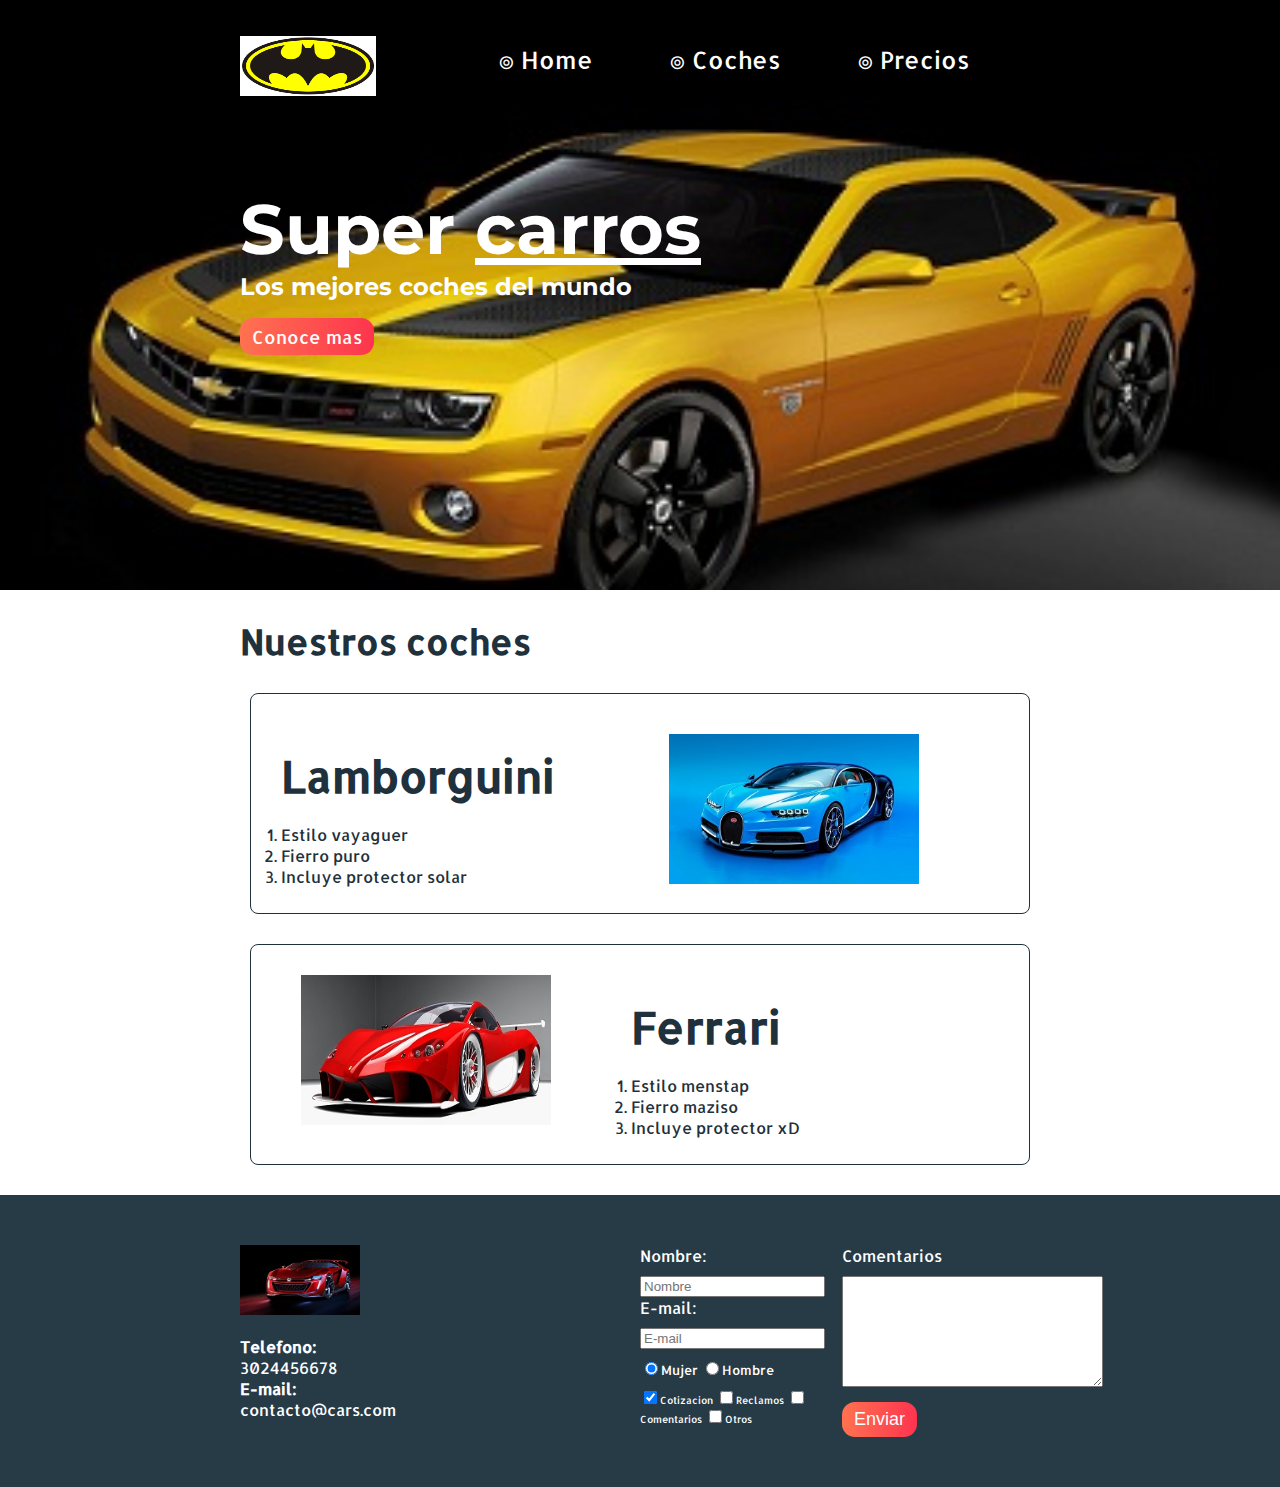
<file: index.html>
<!DOCTYPE html>
<html>
	<head>
	<meta charset="utf-8"/>
	<link href='https://fonts.googleapis.com/css?family=Montserrat:400,700' rel='stylesheet' type='text/css'>
	<link href='https://fonts.googleapis.com/css?family=Allerta' rel='stylesheet' type='text/css'>
		<title>Pagina index</title>
		<link rel="stylesheet" href="css/car.css"/>
	</head>
	<body>


		<section id="portada" class="portada background"><!-- portada -->
		<header id="header" class="header contenedor"><!--header-->
			<!--logotipo-->
			<figure class="logotipo">
			<img src="images/batman-logo.gif" width="136" height="60" alt="LOGO" />
			</figure>
			<!--menu-->
			<nav class="menu">
			<ul>
				<li>
					<a href="index.html">Home</a>
				</li>
				<li>
					<a href="index.html#carros">Coches</a>
				</li>
				<li>
					<a href="precios.html">Precios</a>
				</li>
			</ul>
			</nav>
		</header>

		<!-- titulo -->
		<div class="contenedor">
		<h1 class="titulo">Super <span>carros</span></h1>
		<!-- resumen -->
		<h3 class="resumen">Los mejores coches del mundo</h3>
		<!-- boton -->
		<a class="button" >Conoce mas</a>
		</div>
		</section>

		<section id="carros" class="carros contenedor"><!--carros-->
		<!-- titulo -->
		<h2 class="titul">Nuestros coches</h2>
		<!-- carro 1 -->
		<article class="carro">

			<img class="derecha" src="images/BugattiChiron-C.jpg" alt="cocheson" width="250" height="150"/>
			<div class="contenedor-carro-a">
			<h3 class="titulo-b">Lamborguini</h3>
			<ol>
				<li>Estilo vayaguer</li>
						<li>Fierro puro</li>
								<li>Incluye 
								protector solar</li>
			</ol>
			</div>
		</article>
				<article class="carro">		<!--carro 2-->	
			<img class="izquierda" src="images/descargar-imagenes-C.jpg" alt="coche" width="250" height="150"/>
			<div class="contenedor-carro-b">
			<h3 class="titulo-b">Ferrari</h3>
			<ol>
				<li>Estilo menstap</li>
						<li>Fierro maziso</li>
								<li>Incluye protector xD</li>
			</ol>
			</div>
		</article>
		</section>

		<footer class="footer">

			<div class="contenedor">

		<div class="contacto">
			 <img src="images/imagenes-de-carros-C.jpg" alt="logotipo blanco" height="70" width="120" />
<br/>
			 <a href="tel:+525529024224"><strong>Telefono: </strong><span>3024456678</span></a>

			<a href="mailto:contacto@cars.com"><strong>E-mail: </strong><span>contacto@cars.com</span></a>
		</div>

			<form class="formulario">
<div class="col1">
				<label for="nombre">Nombre: </label>

                <input type="text" required placeholder="Nombre" id="nombre" name="nombre"/>

                 <label for="mail">E-mail: </label>

                <input type="email" required placeholder="E-mail" id="mail" name="email"/>

<div class="sexo">
             	<label for="woman"> 
               <input type="radio" checked id="woman" name="sexo" value="mujer">Mujer
				</label>

				<label for="man"> 
               <input type="radio" id="man" name="sexo" value="hombre">Hombre
				</label>
</div>

<div class="intereses">
<label for="cotizacion">
<input type="checkbox" checked id="cotizacion" name="intereses" value="cotizacion"/>Cotizacion
</label>

<label for="reclamos">
<input type="checkbox" id="reclamos" name="intereses" value="reclamos"/>Reclamos
</label>

<label for="comentarios">
<input type="checkbox" id="comentarios" name="intereses" value="comentarios"/>Comentarios
</label>

<label for="otros">
<input type="checkbox" id="otros" name="intereses" value="otros"/>Otros
</label>

</div>
</div>

<div class="col2">
<label for="comentario">Comentarios</label>
<textarea name="comentario" id="comentario" cols="30" rows="7"></textarea>
<input type="submit" value="Enviar" class="button"/>
</div>



            </form>
            </div>

		</footer>
	</body>
</html>
</file>
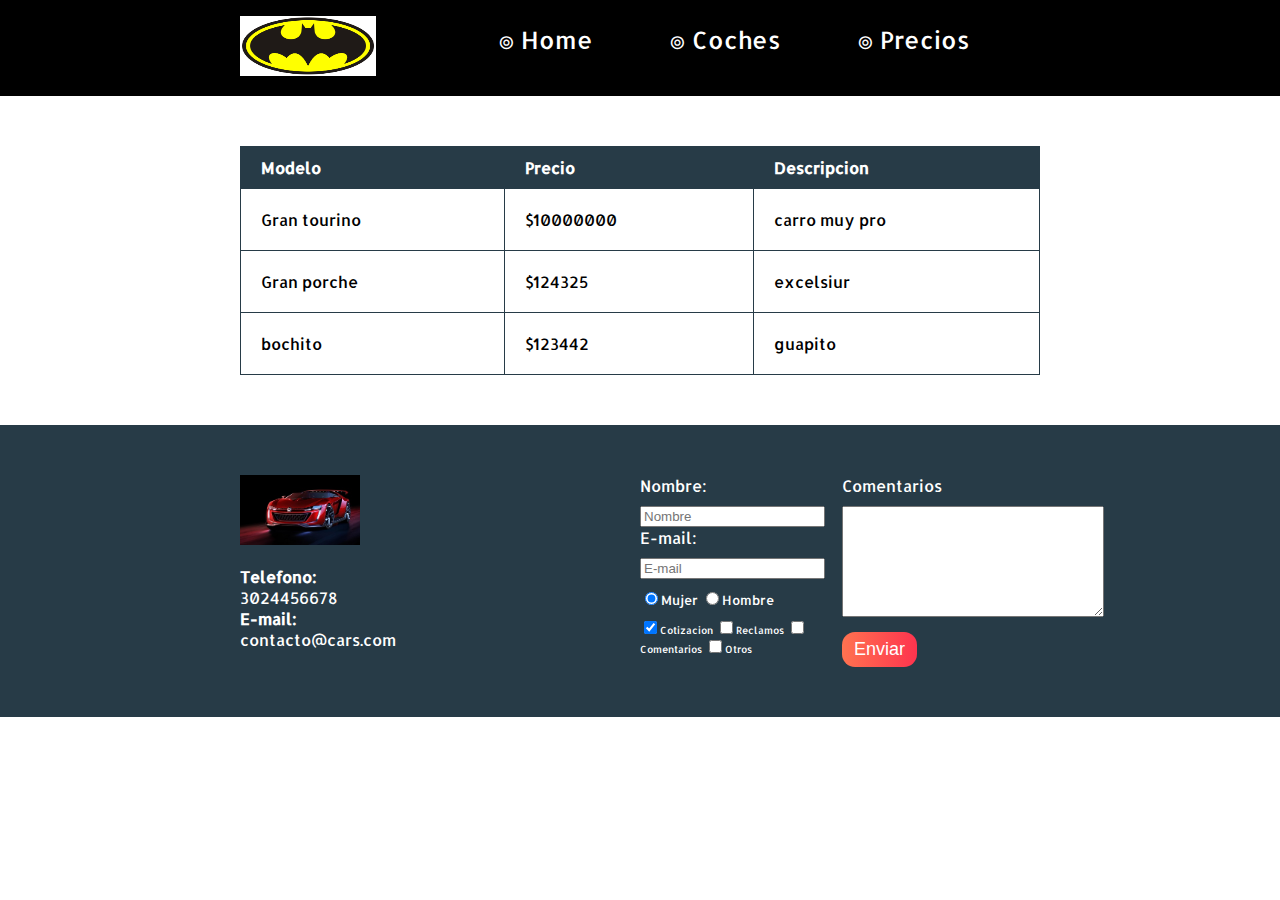
<file: precios.html>
<!DOCTYPE html>
<html>
	<head>
	<meta charset="utf-8"/>
	<link href='https://fonts.googleapis.com/css?family=Montserrat:400,700' rel='stylesheet' type='text/css'>
	<link href='https://fonts.googleapis.com/css?family=Allerta' rel='stylesheet' type='text/css'>
		<title>Pagina precios</title>
		<link rel="stylesheet" href="css/car.css"/>
	</head>
	<body>

		<header id="header" class="header background"><!--header--><div class="contenedor">
			<!--logotipo-->
			<figure class="logotipo">
			<img src="images/batman-logo.gif" width="136" height="60" alt="LOGO" />
			</figure>
			<!--menu-->
			<nav class="menu">
			<ul>
				<li>
					<a href="index.html">Home</a>
				</li>
				<li>
					<a href="#carros">Coches</a>
				</li>
				<li>
					<a href="precios.html">Precios</a>
				</li>
			</ul>
			</nav>
			</div>
		</header>

<section class="tabla">
<div class="contenedor">
	<table>

		<thead>
			<tr>
				<th>
					Modelo
				</th>
				<th>
					Precio
				</th>
				<th>
					Descripcion
				</th>
			</tr>
		</thead>

		<tbody>
			<tr>
				<td>
					Gran tourino
				</td>
				<td>
					$10000000
				</td>
				<td>
					carro muy pro
				</td>
			</tr>
						<tr>
				<td>
					Gran porche
				</td>
				<td>
					$124325
				</td>
				<td>
					excelsiur
				</td>
			</tr>

			<tr>
				<td>
					bochito
				</td>
				<td>
					$123442
				</td>
				<td>
					guapito
				</td>
			</tr>

		</tbody>
	</table>
	</div>

</section>

		<footer class="footer">

			<div class="contenedor">

		<div class="contacto">
			 <img src="images/imagenes-de-carros-C.jpg" alt="logotipo blanco" height="70" width="120" />
<br/>
			 <a href="tel:+525529024224"><strong>Telefono: </strong><span>3024456678</span></a>

			<a href="mailto:contacto@cars.com"><strong>E-mail: </strong><span>contacto@cars.com</span></a>
		</div>

			<form class="formulario">
<div class="col1">
				<label for="nombre">Nombre: </label>

                <input type="text" required placeholder="Nombre" id="nombre" name="nombre"/>

                 <label for="mail">E-mail: </label>

                <input type="email" required placeholder="E-mail" id="mail" name="email"/>

<div class="sexo">
             	<label for="woman"> 
               <input type="radio" checked id="woman" name="sexo" value="mujer">Mujer
				</label>

				<label for="man"> 
               <input type="radio" id="man" name="sexo" value="hombre">Hombre
				</label>
</div>

<div class="intereses">
<label for="cotizacion">
<input type="checkbox" checked id="cotizacion" name="intereses" value="cotizacion"/>Cotizacion
</label>

<label for="reclamos">
<input type="checkbox" id="reclamos" name="intereses" value="reclamos"/>Reclamos
</label>

<label for="comentarios">
<input type="checkbox" id="comentarios" name="intereses" value="comentarios"/>Comentarios
</label>

<label for="otros">
<input type="checkbox" id="otros" name="intereses" value="otros"/>Otros
</label>

</div>
</div>

<div class="col2">
<label for="comentario">Comentarios</label>
<textarea name="comentario" id="comentario" cols="30" rows="7"></textarea>
<input type="submit" value="Enviar" class="button"/>
</div>



            </form>
            </div>

		</footer>


	</body>
	</html>
</file>
<file: css/car.css>
/*body{
	background: peru;
}

*{
	border:1px solid red;
	margin:10px;
}

header{
	background: blue;

}

section {
	background: purple;
}

article h3{
	color:green;
}

.titulo-b{
	background: yellow;
}

#header{
	border:3px solid black;
}

#portada{
border:3px solid orange;
}

#carros{
border:3px solid brown;
}*/

/*font-family: 'Montserrat', sans-serif;*/
/*font-family: 'Allerta', sans-serif;*/
/*{
	width:;
	height:;
	padding: 10px;
	margin:  10px;
	padding:10px 13px 5px 15px;
	border:2px solid red;

}*/

body{
	font-family: 'Allerta', sans-serif;
	margin: 0;
}


table{
	width: 100%;
}

th{
	background: #273b47;
	color: white;
	padding: 10px 20px;
	text-align: left;
}
td{
	padding: 10px;
}
td{
	padding: 20px
}
table, td, th{
	border: 1px solid #273b47;
	border-collapse: collapse;
}

input, textarea{
	outline: 0;
}
input:focus, textarea:focus{
background: orange;
}

.background{
		background-image: url('../images/maxresdefault-C.jpg');
	background-size: cover; 
}

.button{
	border-radius: 13px;
border: none;

	color: white;
padding: 7px 12px;
cursor: pointer;
text-decoration: none;
font-size: 18px;
	background: #fd324e;
background: linear-gradient(to left,#fe344e, #ff7250)
}

.titulo{
	font-family: 'Montserrat', sans-serif;
	font-size: 70px;
	margin-bottom: 0px;
	margin-top: 70px;

}

.resumen{
	font-size: 24px;
	font-family: 'Montserrat', sans-serif;
	margin-top: 0;
}

.titulo-b{
	font-size: 44px;
	margin-bottom: 20px;
}

.carros{
color:#1F313C;	
margin-bottom: 500px;
}

.carros h2{

font-size: 35px;
}
.portada button{
	margin-bottom: 70px;
}

.portada{

	color: white;
	padding: 20px;
	height: 550px;
}

.menu {
	font-size: 24px;
	display: inline-block;
	position: absolute;
	right: 0;
}

.menu li{
	display: inline-block;
	margin-right: 70px;
}
.menu a{
	color:white;
	text-decoration: none;
}

.logotipo{
	display: inline-block;
	margin-left: 0;
}

.contenedor{
	width: 800px;
	margin: auto;
	position: relative;
}

.carro {
margin:10px 10px 30px 10px;
padding: 10px;
border: 1px solid #1F313C;
border-radius: 8px;
}

.carro ol{
	padding: 0;
}

.derecha{
float:right;
position: relative;
top:30px;
right: 100px;
}
.izquierda{
float:left;
position: relative;
top:20px;
left: 40px;
}

.contenedor-carro-a{
padding-left: 20px;
}

.contenedor-carro-b{
	margin-left: 370px;
	padding-left: 
}
.header{
	position: relative;
}
.footer{
background:#273b47;
padding: 50px 10px;
}

.contacto{
	/*display: flex;*/
	width: 300px;
	align-items: center;
	flex-wrap: wrap;
}

.contacto img{
display: block;
}

.contacto strong{
	display:block;
}

.contacto a{
	color:white;
	text-decoration: none;
margin: 10px 10px 10px 0;
}

.footer .contenedor{
display: flex;
justify-content: space-between;
}


.formulario{
	display: flex;
	width: 400px;
	color: white;

}

.col1, .col2{
	display: flex;
	flex-direction: column;
}
.col1{
	margin-right: 17px;
}
.col2{
	align-items: flex-start;

}

.col2 .button{
	margin-top: 15px;
}
.intereses{
	font-size: 10px;
}

.formulario label, .sexo, .intereses{
	margin-bottom: 10px;
}

.sexo{
	margin-top: 10px;
	font-size: 13px;
}

.menu li:before{
	content: '⊚';
	font-size: 20px;
	line-height: 30px;
	color: white;
}

.titulo span{
	text-decoration: underline;
}

.tabla{
	margin: 50px 0;
}
/*positions
como gustemos con left top bottom rigth

relative lo acomodamos en lugar nativo
absolute poiscion tome el ancestro y sea relativo
fixed posicion fija en la navegacion


static resetear el valor*/
</file>
